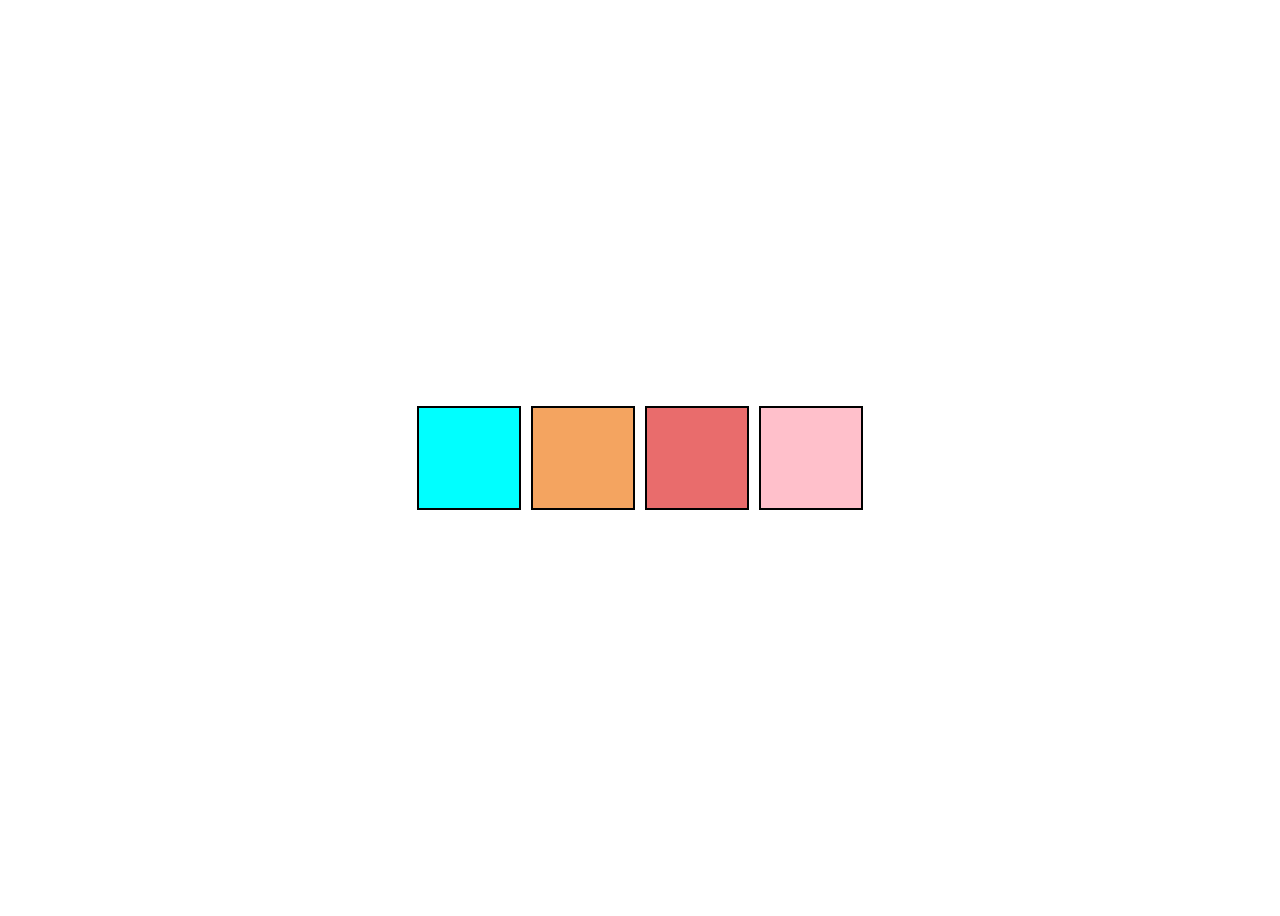
<file: 1-Color_Changer/index.html>
<!DOCTYPE html>
<html lang="en">
<head>
    <meta charset="UTF-8">
    <meta name="viewport" content="width=device-width, initial-scale=1.0">
    <title>Document</title>
    <link rel="stylesheet" href="style.css">
</head>
<body>
    <div class="box1"></div>
    <div class="box2"></div>
    <div class="box3"></div>
    <div class="box4"></div>
</body>
<script>
    const button = document.querySelectorAll('div')
    console.log(button)
    button.forEach((button) => {
        console.log(button)
        button.addEventListener('click', (e) =>{
            if (e.target.className === 'box1') {
                document.body.style.background = 'aqua'
            }
            if (e.target.className === 'box2') {
                document.body.style.background = 'sandybrown'
            }
            if (e.target.className === 'box3') {
                document.body.style.background = 'rgb(233, 108, 108)'
            }
            if (e.target.className === 'box4') {
                document.body.style.background = 'pink'
            }
        })
    })
</script>
</html>
</file>
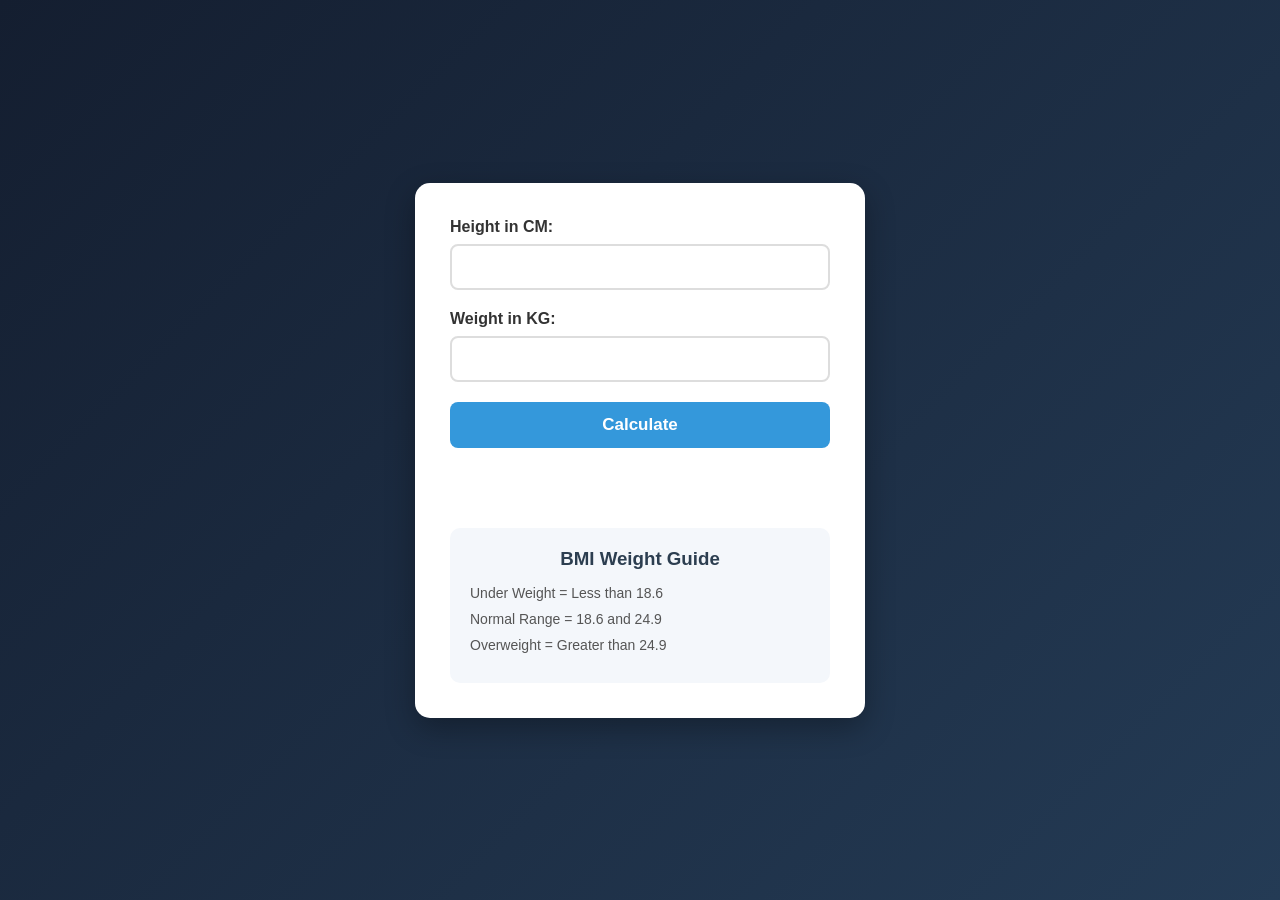
<file: 2-BMI_Calculator/index.html>
<!DOCTYPE html>
<html lang="en">
<head>
    <meta charset="UTF-8">
    <meta name="viewport" content="width=device-width, initial-scale=1.0">
    <title>Document</title>
    <link rel="stylesheet" href="style.css">
</head>
<body>
    <div class="container">
        <form >
            <p><label>Height in CM: </label><input type="text" id="height"/></p>
            <p><label>Weight in KG: </label><input type="text" id="weight"/></p>
            <button>Calculate</button>
            <div id="results"></div>
            <p id="info"></p>
            <div id="weight-guide">
                <h3>BMI Weight Guide</h3>
                <p>Under Weight = Less than 18.6</p>
                <p>Normal Range = 18.6 and 24.9</p>
                <p>Overweight = Greater than 24.9</p>
            </div>
        </form>
    </div>
</body>
<script src="script.js"></script>
</html>
</file>
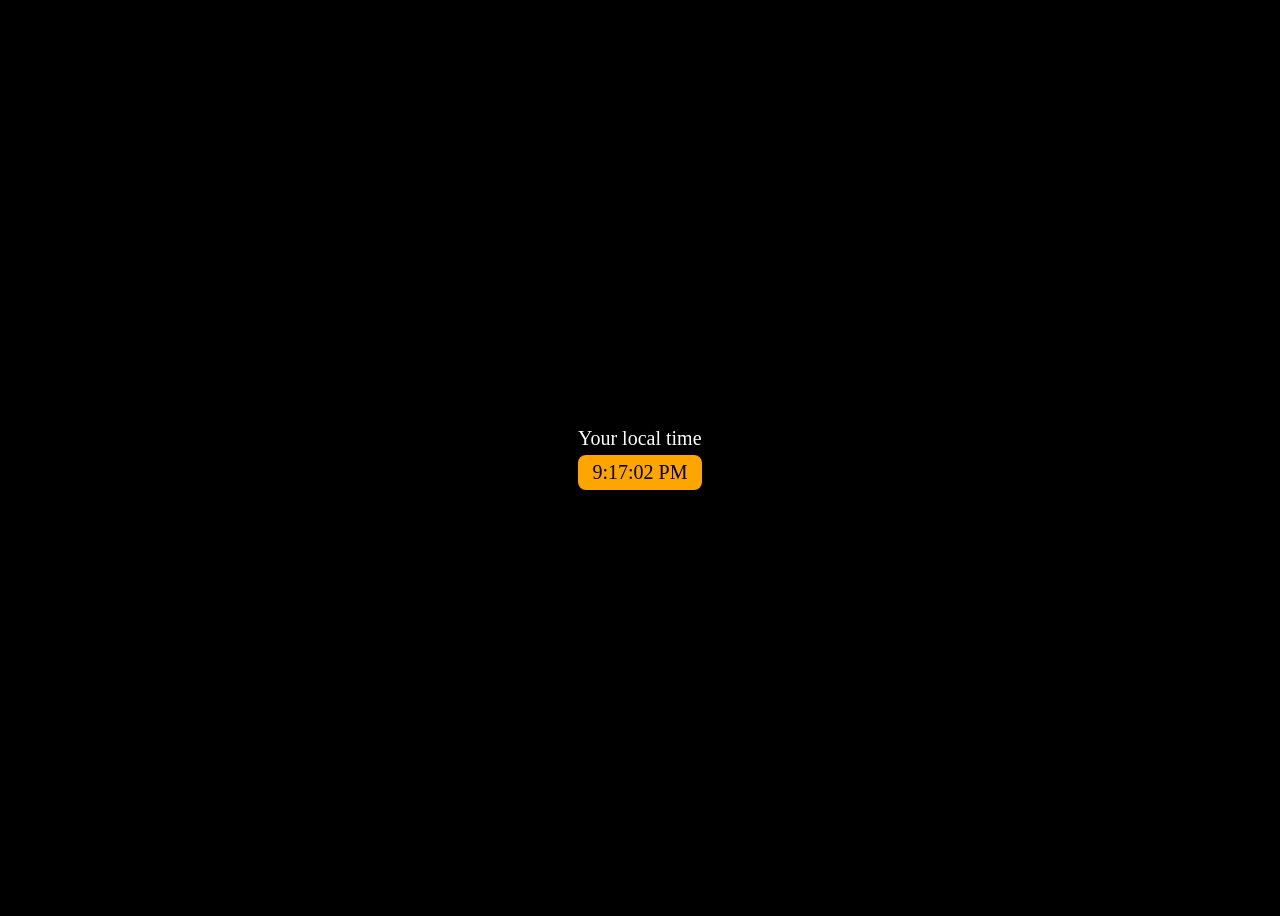
<file: 3-DigitalClock/index.html>
<!DOCTYPE html>
<html lang="en">
<head>
    <meta charset="UTF-8">
    <meta name="viewport" content="width=device-width, initial-scale=1.0">
    <title>Document</title>
    <link rel="stylesheet" href="style.css">
</head>
<body>
    <div class="centre">
        <div id="banner"><span>Your local time</span></div>
        <div id="clock"></div>
    </div>
</body>
<script src="script.js"></script>
</html>
</file>
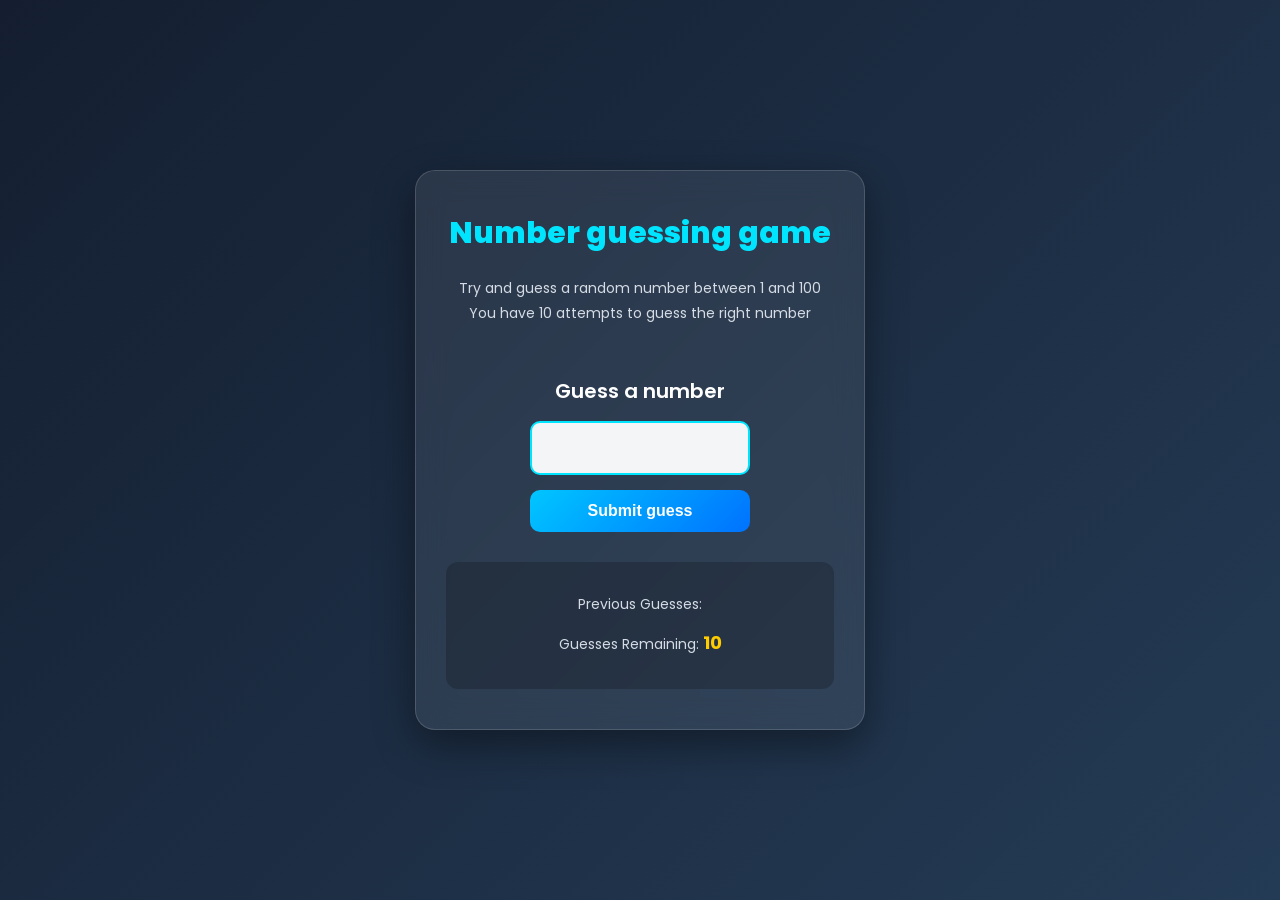
<file: 4-GuessTheNumber/index.html>
<!DOCTYPE html>
<html lang="en">
<head>
    <meta charset="UTF-8">
    <meta name="viewport" content="width=device-width, initial-scale=1.0">
    <title>Document</title>
    <link rel="stylesheet" href="style.css">
</head>
<body>
    <div id="wrapper">
        <h1>Number guessing game</h1>
        <p>Try and guess a random number between 1 and 100</p>
        <p>You have 10 attempts to guess the right number</p>
        <br>
            <form class="form">
                <label for="guessField" id="guess">Guess a number</label>
                <input type="text" id="guessField" class="guessField">
                <input type="submit" id="subt" value="Submit guess" class="guessSubmit">
            </form>

            <div class="resultParas">
                <p>Previous Guesses: <span class="guesses"></span></p>
                <p>Guesses Remaining: <span class="lastResult">10</span></p>
                <p class="lowOrHi"></p>
            </div>
        </div>
    </body>
<script src="script.js"></script>
</html>
</file>
<file: 1-Color_Changer/style.css>
div{
    height:100px;
    width:100px;
    border:2px solid black;

}
body{
    display:flex;
    height: 100vh;
    gap: 10px;
    justify-content: center;
    align-items: center;
}
.box1{
    background-color: aqua;
}
.box2{
    background-color: sandybrown;
}
.box3{
    background-color: rgb(233, 108, 108);
}
.box4{
    background-color: pink;
}
</file>
<file: 2-BMI_Calculator/style.css>
/* Reset */
* {
    margin: 0;
    padding: 0;
    box-sizing: border-box;
}

body {
    font-family: Arial, sans-serif;
    background: linear-gradient(135deg, #141e30, #243b55);
    min-height: 100vh;
    display: flex;
    justify-content: center;
    align-items: center;
    color: #fff;
}

/* Main Container */
.container {
    width: 90%;
    max-width: 450px;
    background: #ffffff;
    color: #333;
    padding: 35px;
    border-radius: 15px;
    box-shadow: 0 10px 30px rgba(0, 0, 0, 0.3);
}

/* Form */
form {
    width: 100%;
}

form p {
    margin-bottom: 20px;
}

/* Labels */
label {
    display: block;
    font-size: 16px;
    font-weight: 600;
    margin-bottom: 8px;
}

/* Input Fields */
input {
    width: 100%;
    padding: 12px 15px;
    border: 2px solid #ddd;
    border-radius: 8px;
    font-size: 16px;
    outline: none;
    transition: 0.3s;
}

input:focus {
    border-color: #3498db;
    box-shadow: 0 0 5px rgba(52, 152, 219, 0.4);
}

/* Calculate Button */
button {
    width: 100%;
    padding: 13px;
    background: #3498db;
    color: white;
    border: none;
    border-radius: 8px;
    font-size: 17px;
    font-weight: bold;
    cursor: pointer;
    transition: 0.3s;
}

button:hover {
    background: #217dbb;
    transform: translateY(-2px);
}

/* Results */
#results {
    margin-top: 20px;
    font-size: 20px;
    font-weight: bold;
    text-align: center;
    color: #27ae60;
}

/* Weight Guide */
#weight-guide {
    margin-top: 30px;
    padding: 20px;
    background: #f4f7fb;
    border-radius: 10px;
}

#weight-guide h3 {
    text-align: center;
    margin-bottom: 15px;
    color: #2c3e50;
}

#weight-guide p {
    font-size: 14px;
    margin-bottom: 10px;
    color: #555;
}

/* Responsive Design */
@media (max-width: 480px) {
    .container {
        padding: 25px 20px;
    }

    label {
        font-size: 14px;
    }

    button {
        font-size: 15px;
    }
}


/* BMI Info Section */
#info {
    margin-top: 15px;
    padding: 15px;
    text-align: center;
    font-size: 16px;
    font-weight: 600;
    border-radius: 10px;
    color: #217dbb;
    transition: all 0.3s ease;
    min-height: 20px;
}

/* Results Section */
#results {
    margin-top: 20px;
    text-align: center;
    font-size: 24px;
    font-weight: bold;
    color: #2c3e50;
}

/* Info hover effect */
#info:hover {
    transform: translateY(-2px);
    box-shadow: 0 4px 12px rgba(0, 0, 0, 0.1);
}
</file>
<file: 3-DigitalClock/style.css>
body{
    height: 100vh;
    align-items: center;
    justify-content: center;
    background-color: black;
    font-size: 20px;
    display: flex;
}
#banner{
    color: white;
    margin-bottom: 5px;
}
#clock{
    background-color: orange;
    height: 35px;
    width: 124px;
    border-radius: 8px;
    align-items: center;
    justify-content: center;
    display: flex;
}
</file>
<file: 4-GuessTheNumber/style.css>
@import url('https://fonts.googleapis.com/css2?family=Poppins:wght@400;500;600;700;800&display=swap');

* {
    margin: 0;
    padding: 0;
    box-sizing: border-box;
}

body {
    font-family: 'Poppins', sans-serif;
    background: linear-gradient(135deg, #141e30, #243b55);
    min-height: 100vh;
    display: flex;
    justify-content: center;
    align-items: center;
    padding: 20px;
    color: white;
}

#wrapper {
    width: 100%;
    max-width: 450px;
    padding: 40px 30px;
    text-align: center;
    background: rgba(255, 255, 255, 0.08);
    border: 1px solid rgba(255, 255, 255, 0.15);
    border-radius: 20px;
    box-shadow: 0 15px 40px rgba(0, 0, 0, 0.4);
    backdrop-filter: blur(15px);
}

h1 {
    font-size: 30px;
    font-weight: 800;
    color: #00e5ff;
    margin-bottom: 20px;
}

#wrapper p {
    font-size: 14px;
    color: #d5dce5;
    line-height: 1.8;
}

.form {
    margin-top: 25px;
    display: flex;
    flex-direction: column;
    align-items: center;
    gap: 15px;
}

#guess {
    font-size: 20px;
    font-weight: 600;
    color: #ffffff;
}

.guessField {
    width: 100%;
    max-width: 220px;
    padding: 12px;
    font-size: 22px;
    text-align: center;
    border: 2px solid #00e5ff;
    border-radius: 10px;
    outline: none;
    background: rgba(255, 255, 255, 0.95);
    color: #141e30;
    transition: 0.3s;
}

.guessField:focus {
    border-color: #ffcc00;
    box-shadow: 0 0 12px rgba(0, 229, 255, 0.5);
}

.guessSubmit {
    width: 100%;
    max-width: 220px;
    padding: 12px;
    background: linear-gradient(135deg, #00c6ff, #0072ff);
    color: white;
    border: none;
    border-radius: 10px;
    font-size: 16px;
    font-weight: 600;
    cursor: pointer;
    transition: 0.3s;
}

.guessSubmit:hover {
    transform: translateY(-3px);
    box-shadow: 0 8px 20px rgba(0, 114, 255, 0.4);
}

.resultParas {
    margin-top: 30px;
    padding: 20px;
    background: rgba(0, 0, 0, 0.2);
    border-radius: 12px;
}

.resultParas p {
    margin: 10px 0;
    font-size: 14px;
}

.guesses {
    color: #00e5ff;
    font-weight: 600;
}

.lastResult {
    color: #ffcc00;
    font-size: 18px;
    font-weight: 700;
}

.lowOrHi h2 {
    margin-top: 15px;
    font-size: 18px;
    color: #00ff99;
}

.button {
    margin-top: 20px;
}

#newGame {
    display: inline-block;
    padding: 12px 25px;
    background: linear-gradient(135deg, #ff512f, #dd2476);
    color: white;
    border-radius: 10px;
    font-size: 16px;
    cursor: pointer;
    transition: 0.3s;
}

#newGame:hover {
    transform: scale(1.05);
    box-shadow: 0 5px 15px rgba(221, 36, 118, 0.4);
}

@media (max-width: 480px) {
    #wrapper {
        padding: 30px 20px;
    }

    h1 {
        font-size: 25px;
    }

    #guess {
        font-size: 18px;
    }
}
</file>
